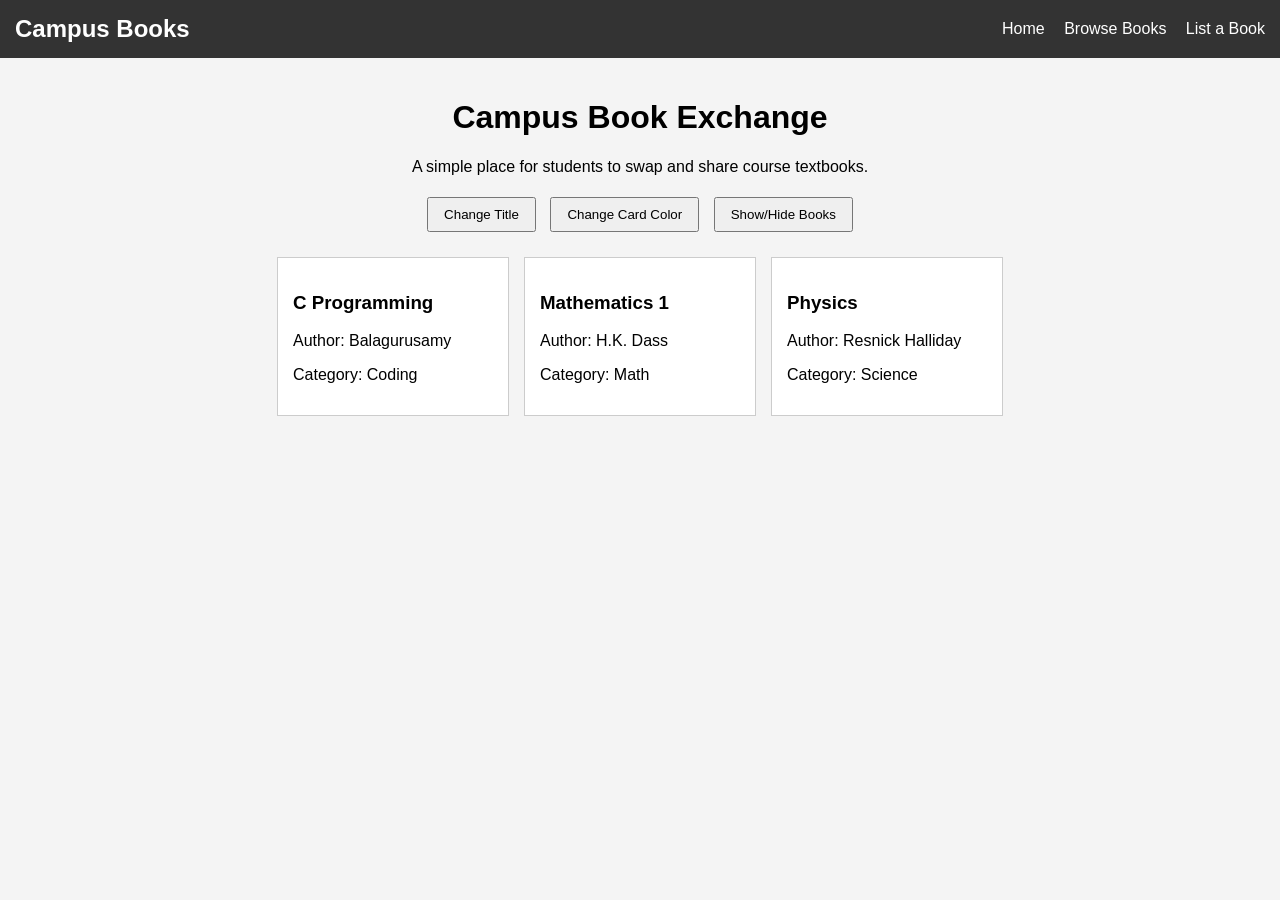
<file: index.html>
<!DOCTYPE html>
<html>
<head>
  <title>Campus Book Exchange</title>
  <link rel="stylesheet" href="style.css">
</head>
<body>

  <header>
    <nav>
      <h2>Campus Books</h2>
      <div>
        <a href="index.html">Home</a>
        <a href="books.html">Browse Books</a>
        <a href="list-book.html">List a Book</a>
      </div>
    </nav>
  </header>

  <main>
    <h1 id="home-title">Campus Book Exchange</h1>
    <p>A simple place for students to swap and share course textbooks.</p>

    <div>
      <button onclick="changeTitle()">Change Title</button>
      <button onclick="changeCardColor()">Change Card Color</button>
      <button onclick="toggleBooks()">Show/Hide Books</button>
    </div>

    <div id="books-section" class="card-container">
      <div class="card" id="card-one">
        <h3>C Programming</h3>
        <p>Author: Balagurusamy</p>
        <p>Category: Coding</p>
      </div>

      <div class="card">
        <h3>Mathematics 1</h3>
        <p>Author: H.K. Dass</p>
        <p>Category: Math</p>
      </div>

      <div class="card">
        <h3>Physics</h3>
        <p>Author: Resnick Halliday</p>
        <p>Category: Science</p>
      </div>
    </div>
  </main>

  <script src="script.js"></script>
</body>
</html>
</file>
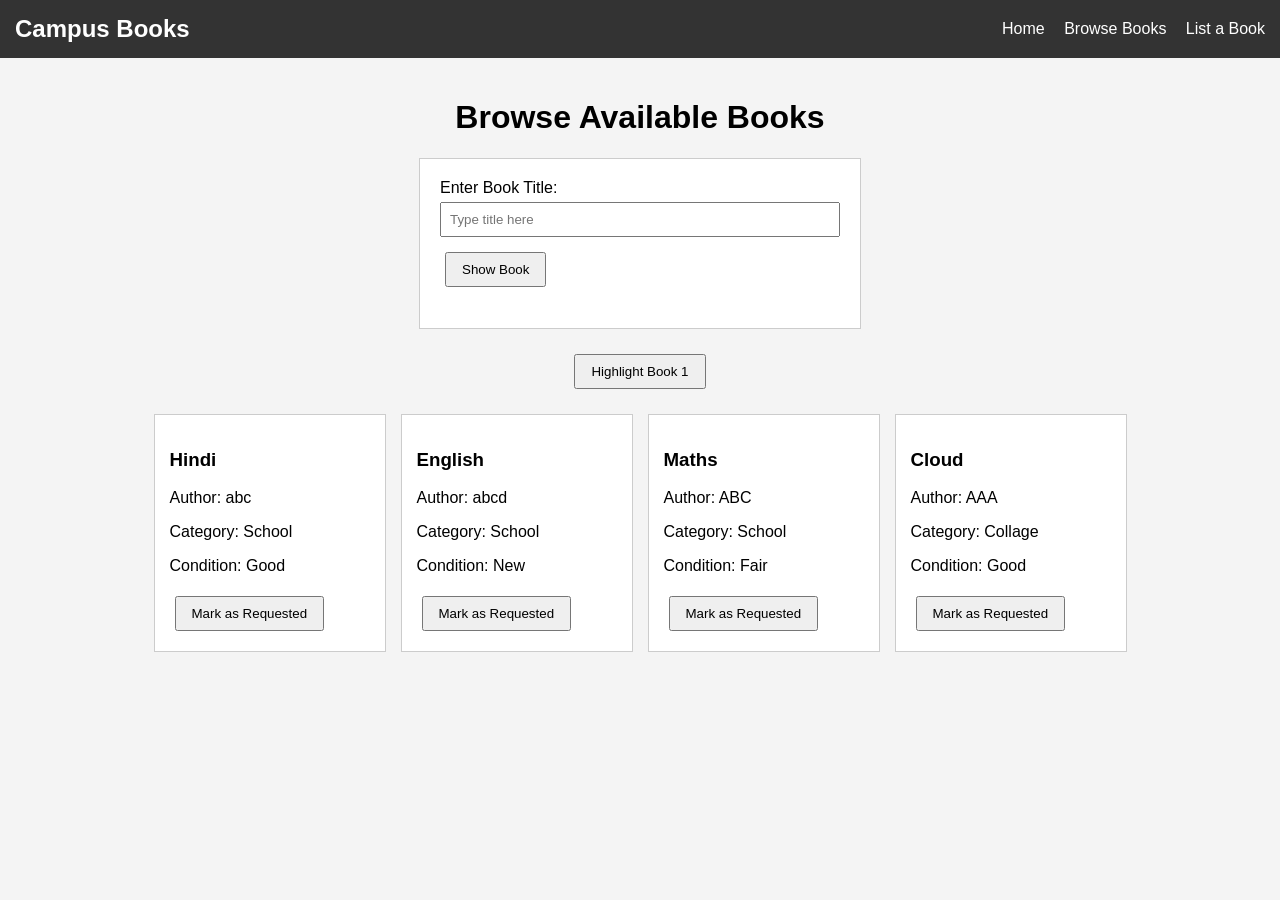
<file: books.html>
<!DOCTYPE html>
<html>
<head>
  <title>Browse Books</title>
  <link rel="stylesheet" href="style.css">
</head>
<body>

  <header>
    <nav>
      <h2>Campus Books</h2>
      <div>
        <a href="index.html">Home</a>
        <a href="books.html">Browse Books</a>
        <a href="list-book.html">List a Book</a>
      </div>
    </nav>
  </header>

  <main>
    <h1>Browse Available Books</h1>

    <div class="box">
      <label>Enter Book Title:</label>
      <input type="text" id="search-input" placeholder="Type title here">
      <button onclick="showEnteredTitle()">Show Book</button>
      <p id="search-result"></p>
    </div>

    <div>
      <button onclick="styleFirstBook()">Highlight Book 1</button>
      <p id="request-message" style="color: green; font-weight: bold;"></p>
    </div>

    <div class="card-container">
      <div class="card" id="browse-card-1">
        <h3>Hindi</h3>
        <p>Author: abc</p>
        <p>Category: School</p>
        <p>Condition: Good</p>
        <button id="req-btn-1" onclick="requestBook('req-btn-1')">Mark as Requested</button>
      </div>

      <div class="card">
        <h3>English</h3>
        <p>Author: abcd</p>
        <p>Category: School</p>
        <p>Condition: New</p>
        <button id="req-btn-2" onclick="requestBook('req-btn-2')">Mark as Requested</button>
      </div>

      <div class="card">
        <h3>Maths</h3>
        <p>Author: ABC</p>
        <p>Category: School</p>
        <p>Condition: Fair</p>
        <button id="req-btn-3" onclick="requestBook('req-btn-3')">Mark as Requested</button>
      </div>

      <div class="card">
        <h3>Cloud</h3>
        <p>Author: AAA</p>
        <p>Category: Collage</p>
        <p>Condition: Good</p>
        <button id="req-btn-4" onclick="requestBook('req-btn-4')">Mark as Requested</button>
      </div>
    </div>
  </main>

  <script src="script.js"></script>
</body>
</html>
</file>
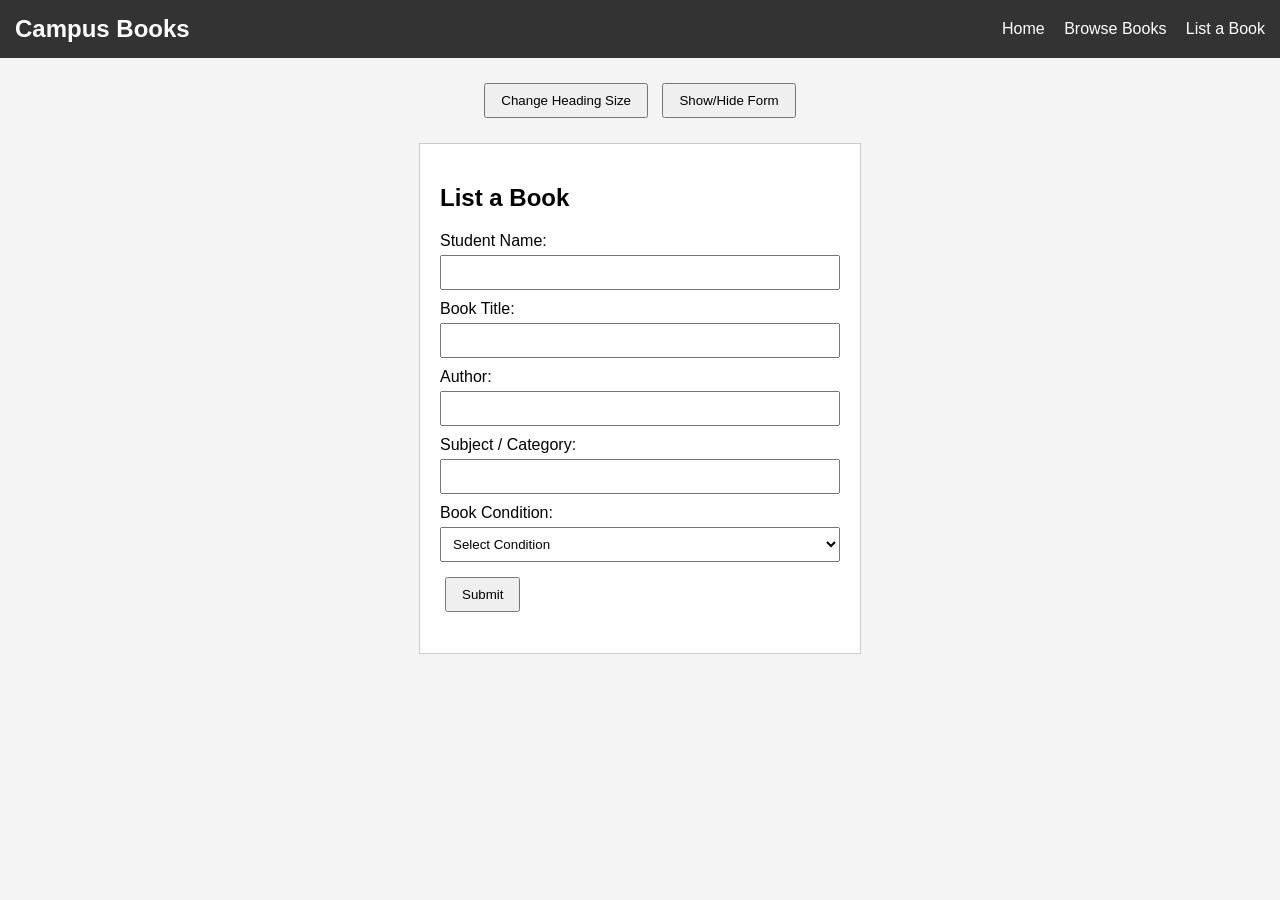
<file: list-book.html>
<!DOCTYPE html>
<html>
<head>
  <title>List a Book</title>
  <link rel="stylesheet" href="style.css">
</head>
<body>

  <header>
    <nav>
      <h2>Campus Books</h2>
      <div>
        <a href="index.html">Home</a>
        <a href="books.html">Browse Books</a>
        <a href="list-book.html">List a Book</a>
      </div>
    </nav>
  </header>

  <main>
    <div>
      <button onclick="changeFontSize()">Change Heading Size</button>
      <button onclick="toggleForm()">Show/Hide Form</button>
    </div>

    <div class="box" id="form-box">
      <h2 id="form-heading">List a Book</h2>

      <label>Student Name:</label>
      <input type="text" id="name">

      <label>Book Title:</label>
      <input type="text" id="title">

      <label>Author:</label>
      <input type="text" id="author">

      <label>Subject / Category:</label>
      <input type="text" id="category">

      <label>Book Condition:</label>
      <select id="condition">
        <option value="">Select Condition</option>
        <option value="New">New</option>
        <option value="Good">Good</option>
        <option value="Fair">Fair</option>
      </select>

      <button onclick="submitBook()">Submit</button>

      <p id="form-result"></p>
    </div>
  </main>

  <script src="script.js"></script>
</body>
</html>
</file>
<file: style.css>
body {
  font-family: Arial, sans-serif;
  margin: 0;
  padding: 0;
  background-color: #f4f4f4;
}

header {
  background-color: #333333;
  padding: 15px;
}

nav {
  display: flex;
  justify-content: space-between;
  align-items: center;
}

nav h2 {
  color: white;
  margin: 0;
}

nav a {
  color: white;
  margin-left: 15px;
  text-decoration: none;
}

main {
  padding: 20px;
  text-align: center;
}

button {
  padding: 8px 15px;
  margin: 5px;
  cursor: pointer;
}

.card-container {
  display: flex;
  justify-content: center;
  flex-wrap: wrap;
  gap: 15px;
  margin-top: 20px;
}

.card {
  background-color: white;
  border: 1px solid #cccccc;
  padding: 15px;
  width: 200px;
  text-align: left;
}

.box {
  background-color: white;
  border: 1px solid #cccccc;
  max-width: 400px;
  margin: 20px auto;
  padding: 20px;
  text-align: left;
}

.box input,
.box select {
  width: 100%;
  padding: 8px;
  margin-top: 5px;
  margin-bottom: 10px;
  box-sizing: border-box;
}

.hidden {
  display: none;
}
</file>
